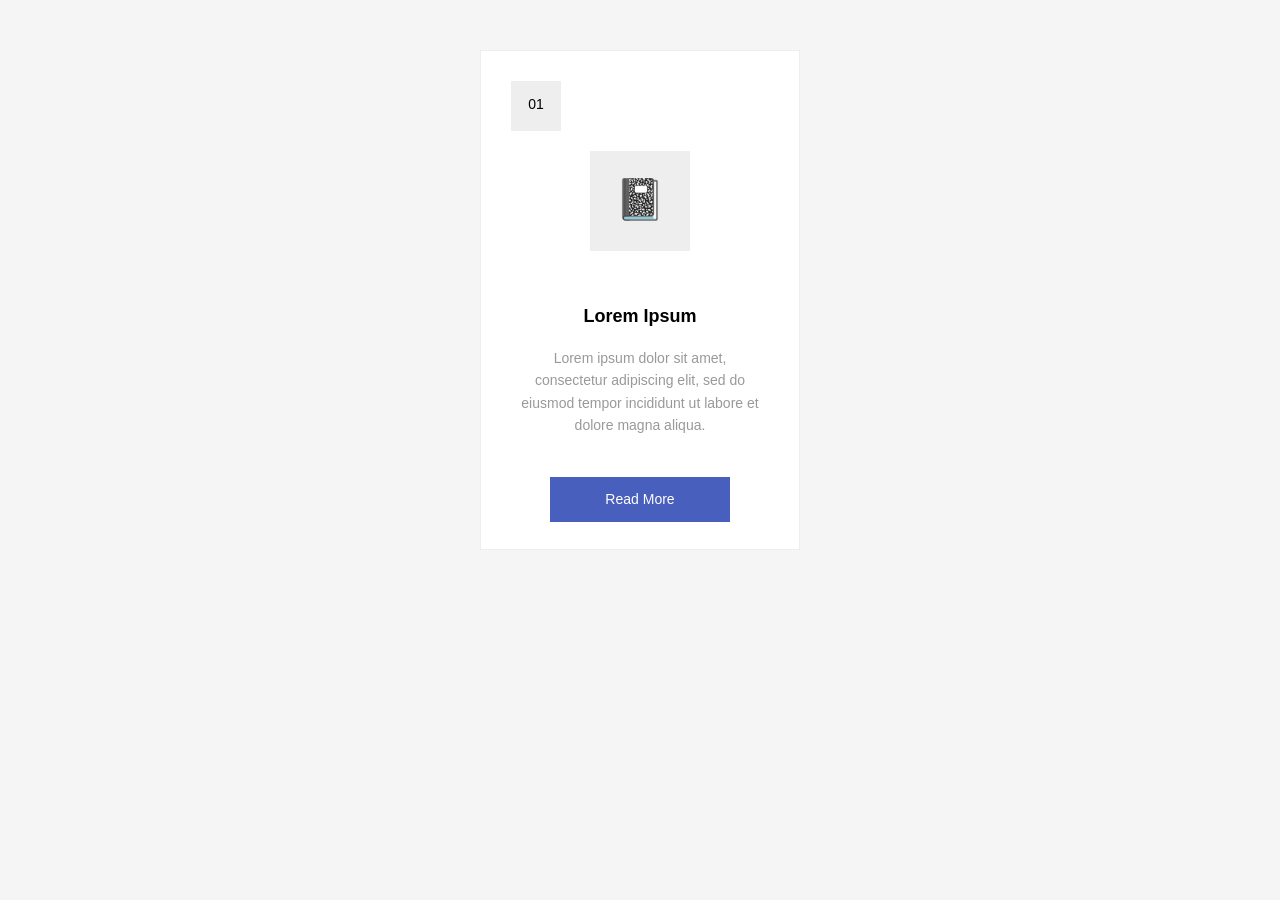
<file: html/css practice/index.html>
<!DOCTYPE html>
<html lang="en">
<head>
<meta charset="UTF-8">
<meta name="viewport" content="width=device-width, initial-scale=1.0">
<title>Box Model Card</title>
<link rel="stylesheet" href="style.css">
</head>
<body>
<div class="card">
<div class="number">
01

</div>
<div class="icon">
📓
</div>
<div class="content">
<h2>Lorem Ipsum</h2>
<p>
Lorem ipsum dolor sit amet, consectetur
adipiscing elit, sed do eiusmod tempor
incididunt ut labore et dolore magna aliqua.
</p>
<button>
Read More
</button>
</div>
</div>
</body>
</html>
</file>
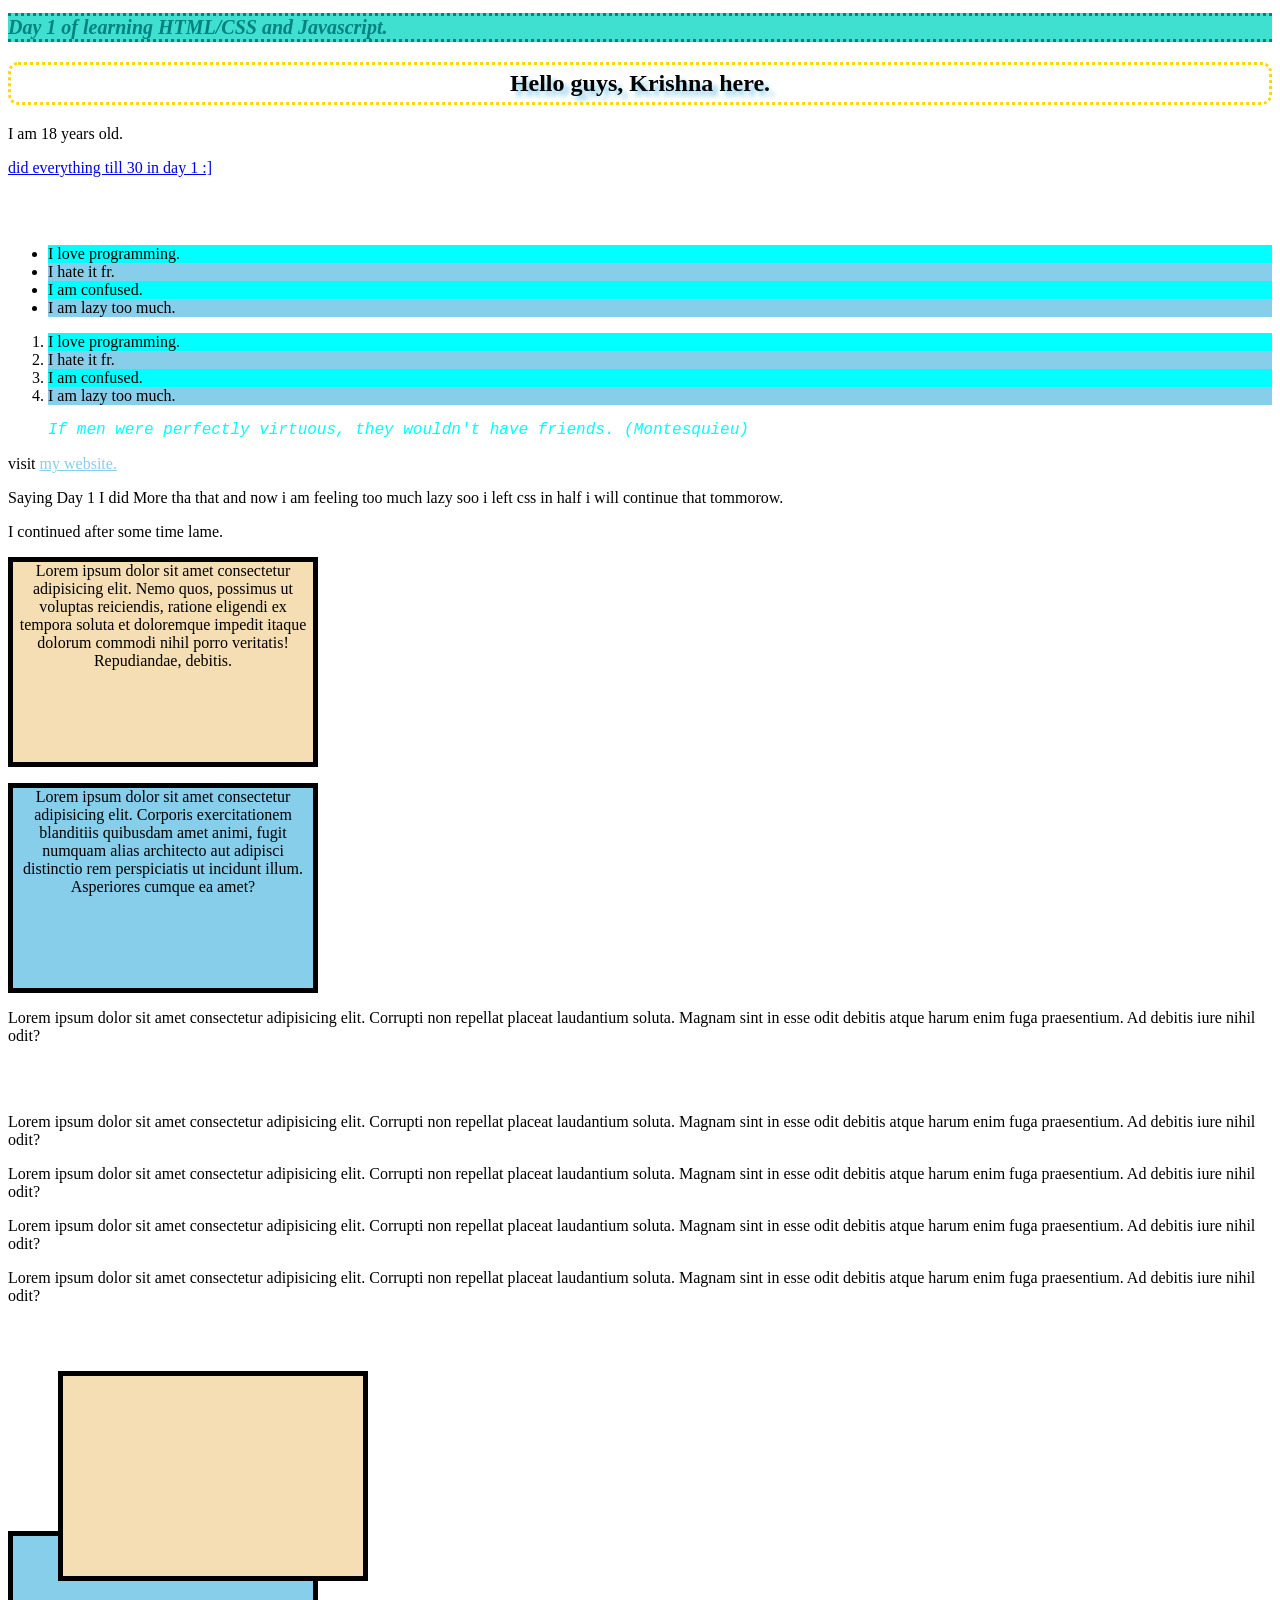
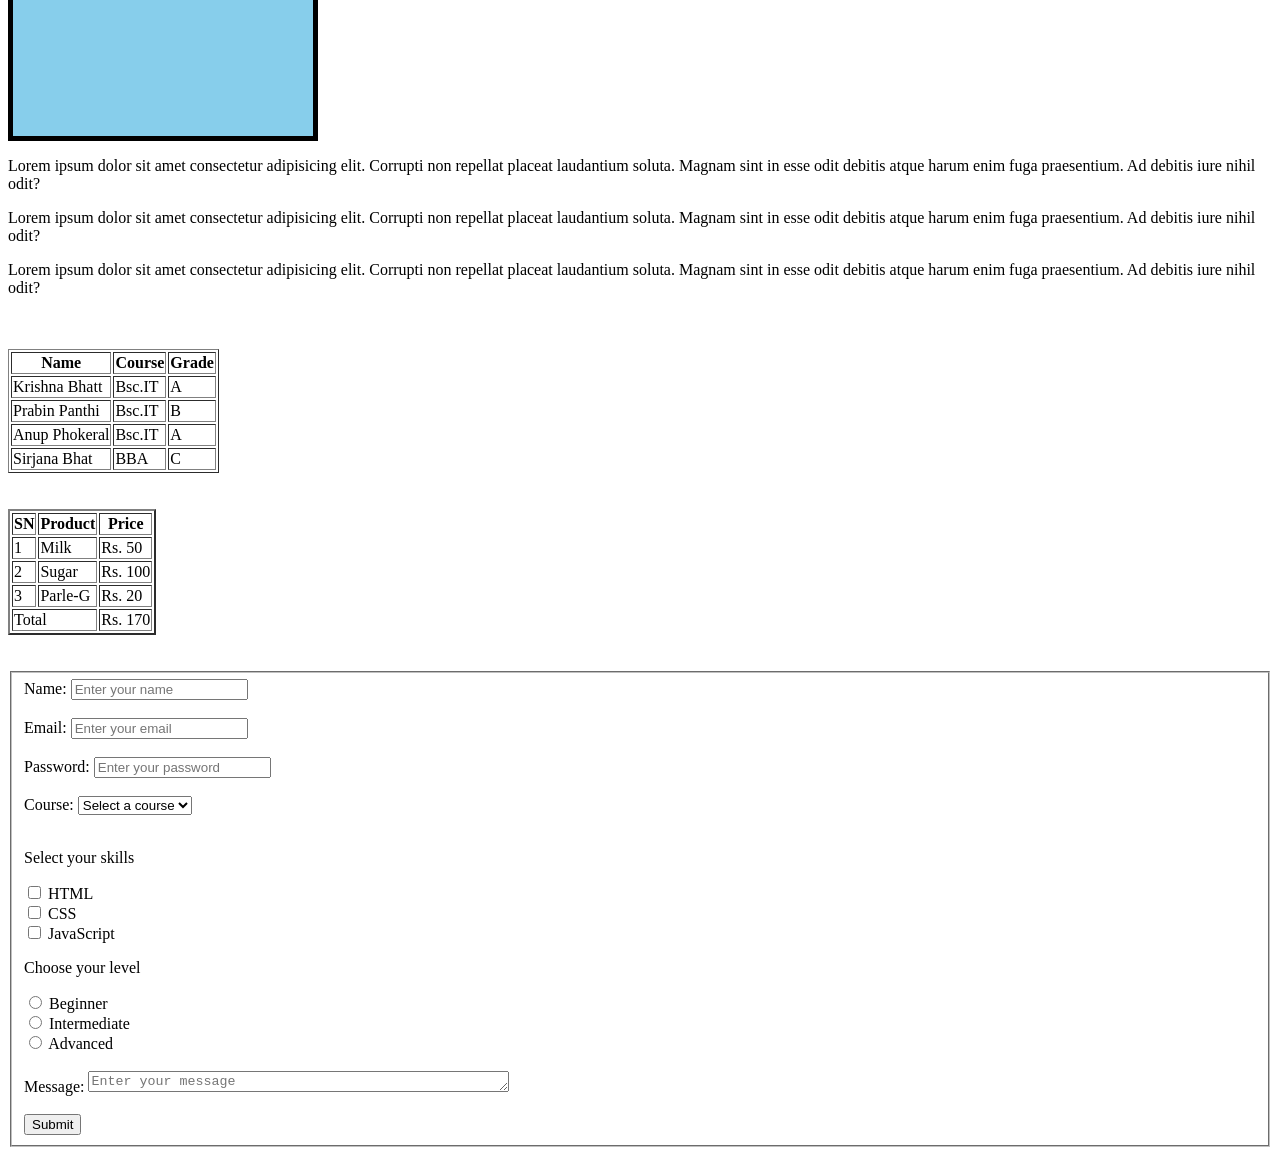
<file: day1.html>
<!DOCTYPE html>
<html lang="en">
<head>
    <meta charset="UTF-8">
    <meta name="viewport" content="width=device-width, initial-scale=1.0">
    <title>Day 1 of HTML/CSS and Javascript</title>
    <link rel="stylesheet" href="style.css">
</head>
<body>
    <h1><em><strong>Day 1 of learning HTML/CSS and Javascript.</em></strong></h1>
    <h2>Hello guys, Krishna here.</h2>
    <p>I am 18 years old.</p>
    <p> <a href="30daysworkin1day.html"> did everything till 30 in day 1 :]</a></p>

    <!-- Some good tags:
    <em>is used to get italic text
    <strong> is used to bold. 
    <br> breaks lines.
    <ul></ul> is unordered list.
    <ol></ol> id for ordered list.
    <dl></dl> is for defination list.
    <dt> <?dt> is for details.
    -->
<br><br>
    <!-- List -->
<ul id="">
       <li> I love programming.</li>
        <li>I hate it fr.</li> 
       <li>I am confused.</li>  
       <li>I am lazy too much.</li>
</ul>

<ol>
    <li> I love programming.</li>
    <li>I hate it fr.</li> 
    <li>I am confused.</li>  
    <li>I am lazy too much.</li>
</ol>

<blockquote id="dunno">
    <p>
        If men were perfectly virtuous, they wouldn't have friends. (Montesquieu)
    </p>
</blockquote>


<!-- pseudo-class= a keyword added to a selector that specifies a special state that of the selected elements -->

 <p class="website">
    visit <a href="https://krishna69.com.np">my website.</a>
 </p>

 <p>Saying Day 1 I did More tha  that and now i am feeling too much lazy soo i left css in half i will continue that tommorow.</p>


 <p>I continued after some time lame.</p>

 <div>
    <p class="box1">Lorem ipsum dolor sit amet consectetur adipisicing elit. Nemo quos, possimus ut voluptas reiciendis, ratione eligendi ex tempora soluta et doloremque impedit itaque dolorum commodi nihil porro veritatis! Repudiandae, debitis.</p>
    <p class="box2">Lorem ipsum dolor sit amet consectetur adipisicing elit. Corporis exercitationem blanditiis quibusdam amet animi, fugit numquam alias architecto aut adipisci distinctio rem perspiciatis ut incidunt illum. Asperiores cumque ea amet?</p>
 </div>

 <!-- float= position an element to the left or right side of a container.
 ex, popular for wrapping 
 element around images. 
 -->


<p>Lorem ipsum dolor sit amet consectetur adipisicing elit. Corrupti non repellat placeat laudantium soluta. Magnam sint in esse odit debitis atque harum enim fuga praesentium. Ad debitis iure nihil odit?</p><br> <br>

<!-- CSS positoning -->
<p>Lorem ipsum dolor sit amet consectetur adipisicing elit. Corrupti non repellat placeat laudantium soluta. Magnam sint in esse odit debitis atque harum enim fuga praesentium. Ad debitis iure nihil odit?</p>
<p>Lorem ipsum dolor sit amet consectetur adipisicing elit. Corrupti non repellat placeat laudantium soluta. Magnam sint in esse odit debitis atque harum enim fuga praesentium. Ad debitis iure nihil odit?</p>
<p>Lorem ipsum dolor sit amet consectetur adipisicing elit. Corrupti non repellat placeat laudantium soluta. Magnam sint in esse odit debitis atque harum enim fuga praesentium. Ad debitis iure nihil odit?</p>
<p>Lorem ipsum dolor sit amet consectetur adipisicing elit. Corrupti non repellat placeat laudantium soluta. Magnam sint in esse odit debitis atque harum enim fuga praesentium. Ad debitis iure nihil odit?</p>



<div class="box3"></div>
<div class="box4"></div>

<p>Lorem ipsum dolor sit amet consectetur adipisicing elit. Corrupti non repellat placeat laudantium soluta. Magnam sint in esse odit debitis atque harum enim fuga praesentium. Ad debitis iure nihil odit?</p>
<p>Lorem ipsum dolor sit amet consectetur adipisicing elit. Corrupti non repellat placeat laudantium soluta. Magnam sint in esse odit debitis atque harum enim fuga praesentium. Ad debitis iure nihil odit?</p>
<p>Lorem ipsum dolor sit amet consectetur adipisicing elit. Corrupti non repellat placeat laudantium soluta. Magnam sint in esse odit debitis atque harum enim fuga praesentium. Ad debitis iure nihil odit?</p>

<br> <br>
         <table border="1">
             <tr>
                 <th>Name</th>
                 <th>Course</th>
                 <th>Grade</th>
             </tr>
             <tr>
                 <td>Krishna Bhatt</td>
                 <td>Bsc.IT</td>
                 <td>A</td>
             </tr>
             <tr>
                 <td>Prabin Panthi</td>
                 <td>Bsc.IT</td>
                 <td>B</td>
             </tr>
             <tr>
                 <td>Anup Phokeral</td>
                 <td>Bsc.IT</td>
                 <td>A</td>
             </tr>
             <tr>
                 <td>Sirjana Bhat</td>
                 <td>BBA</td>
                 <td>C</td>
             </tr>

         </table>
<br> <br>
         <table border="2">
                <tr>
                    <th>SN</th>
                    <th>Product</th>
                    <th>Price</th>
                </tr>

                <tr>
                    <td>1</td>
                    <td>Milk</td>
                    <td>Rs. 50</td>
                </tr>

                <tr>
                    <td>2</td>
                    <td>Sugar</td>
                    <td>Rs. 100</td>
                </tr>

                <tr>
                    <td>3</td>
                    <td>Parle-G</td>
                    <td>Rs. 20</td>
                </tr>
                
                <tr>
                    <td colspan="2">Total</td>
                    <td>Rs. 170</td>
                </tr>

         </table>
<br> <br>
<fieldset>
    
        <form>
            <label for="name">Name:</label>
            <input type="text" id="name" name="name" required placeholder="Enter your name"><br><br>
            <label for="email">Email:</label>
            <input type="email" id="email" name="email" required placeholder="Enter your email"><br><br>
            <label for="password">Password:</label>
            <input type="password" id="password" name="password" required placeholder="Enter your password" minlength="8"><br><br>
            <label for="course">Course:</label>
            <select id="course" name="course" required>
                <option value="">Select a course</option>
                <option value="HTML">HTML</option>
                <option value="CSS">CSS</option>
                <option value="JavaScript">JavaScript</option>
                <option value="Python">Python</option>
            </select><br><br>
            <p>Select your skills</p>
            <input type="checkbox" id="html" name="skills" value="HTML">
            <label for="html">HTML</label><br>
            <input type="checkbox" id="css" name="skills" value="CSS">
            <label for="css">CSS</label><br>
            <input type="checkbox" id="javascript" name="skills" value="JavaScript">
            <label for="javascript">JavaScript</label><br>  

            <!-- Radio Buttons:<br> -->
             <p>Choose your level</p>
            <input type="radio" id="beginner" name="level" value="beginner" required>
            <label for="beginner">Beginner</label><br>
            <input type="radio" id="intermediate" name="level" value="intermediate" required>
            <label for="intermediate">Intermediate</label><br>
            <input type="radio" id="advanced" name="level" value="advanced" required>
            <label for="advanced">Advanced</label><br><br>
            <label for="message">Message:</label>
            <textarea id="message" name="message" placeholder="Enter your message" rows="1" cols="50"></textarea><br><br> 
            <input type="submit" value="Submit">
        </form>



</body>
</html>
</file>
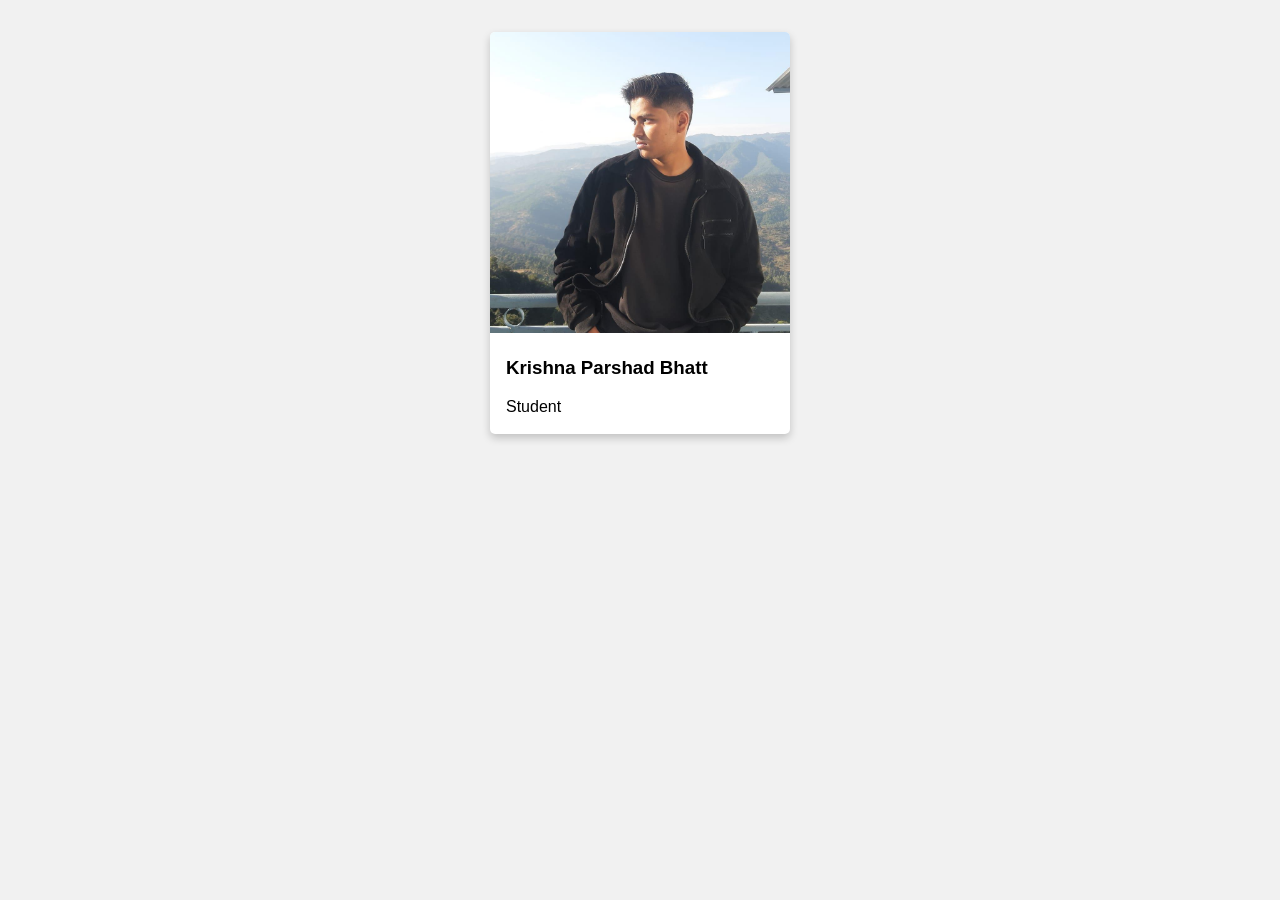
<file: html/css practice/card1.html>
<!DOCTYPE html>
<html lang="en">
<head>
    <meta charset="UTF-8">
    <meta name="viewport" content="width=device-width, initial-scale=1.0">
    <title>Card1</title>
    <link rel="stylesheet" href="card1.css">
</head>
<body>
    <div class="card">
        <img src="473674495_991848122786347_8930588740346560522_n.jpg" alt="Avatar" style="width:100%">
        <div class="container">
            <h3>Krishna Parshad Bhatt</h3>
            <p>Student</p>
        </div>
    </div>
</body>
</html>
</file>
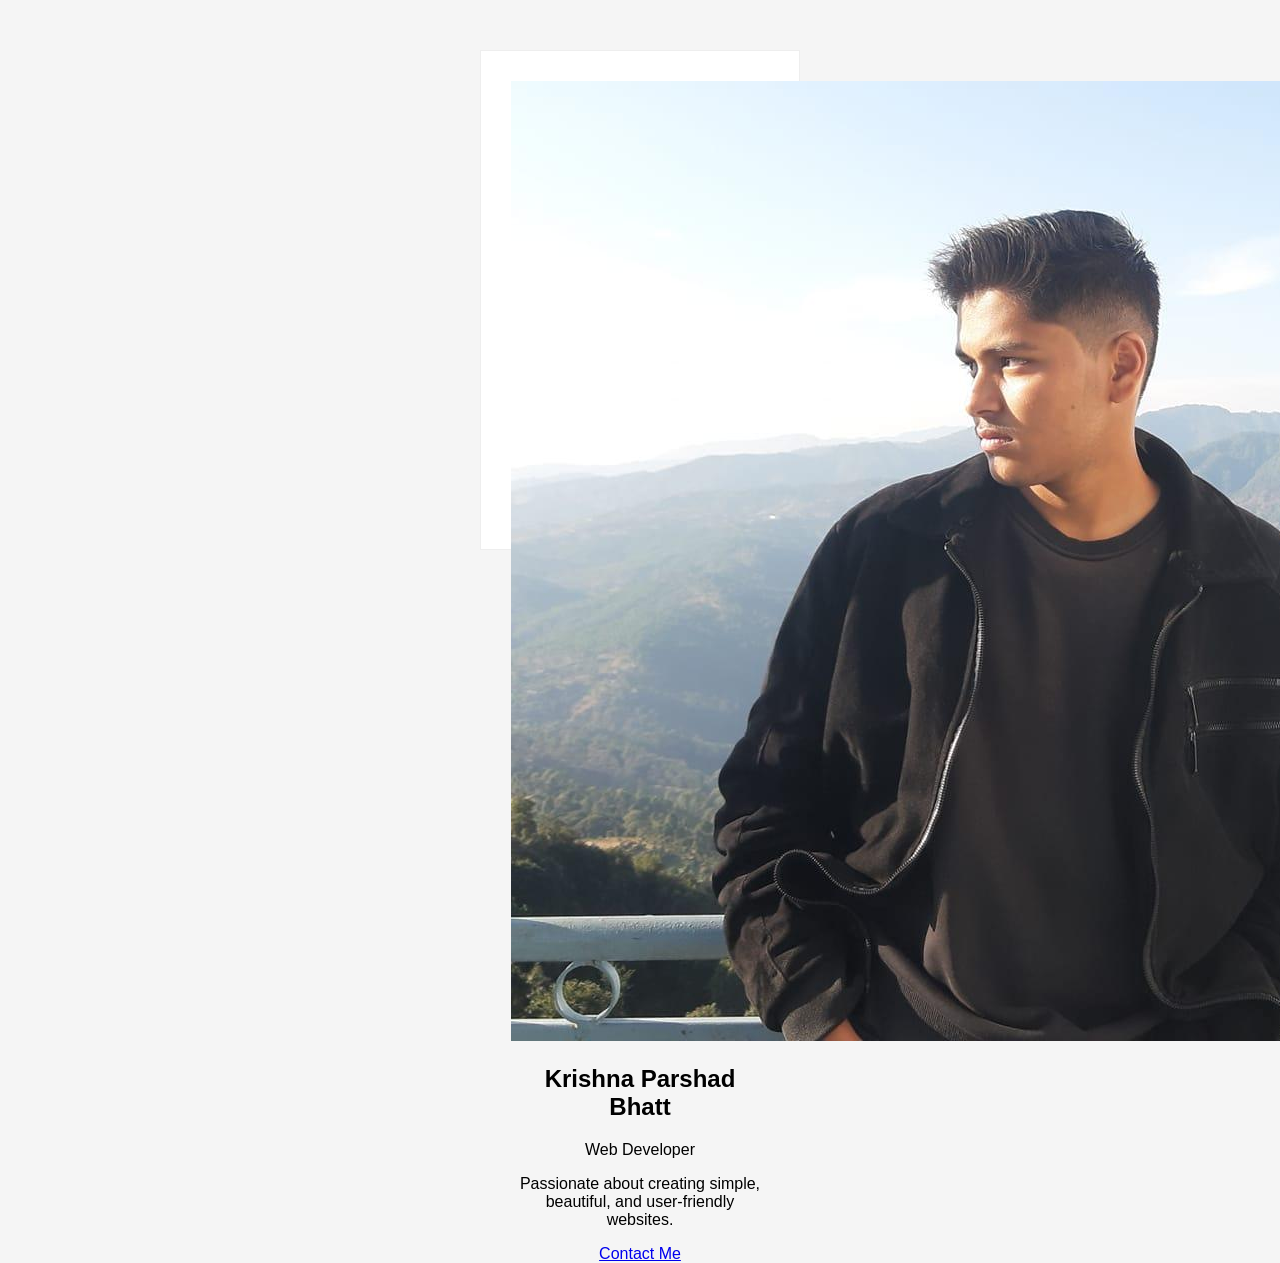
<file: html/css practice/card2.html>
<!DOCTYPE html>
<html lang="en">
<head>
  <meta charset="UTF-8">
  <meta name="viewport" content="width=device-width, initial-scale=1.0">
  <title>Simple Card Design</title>
  <link rel="stylesheet" href="style.css">
</head>
<body>

  <div class="card">
    <img src="473674495_991848122786347_8930588740346560522_n.jpg" alt="Profile Picture" class="card-img">
    <h2 class="card-title">Krishna Parshad Bhatt</h2>
    <p class="card-subtitle">Web Developer</p>
    <p class="card-description">
      Passionate about creating simple, beautiful, and user-friendly websites.
    </p>
    <a href="#" class="card-btn">Contact Me</a>
  </div>

</body>
</html>
</file>
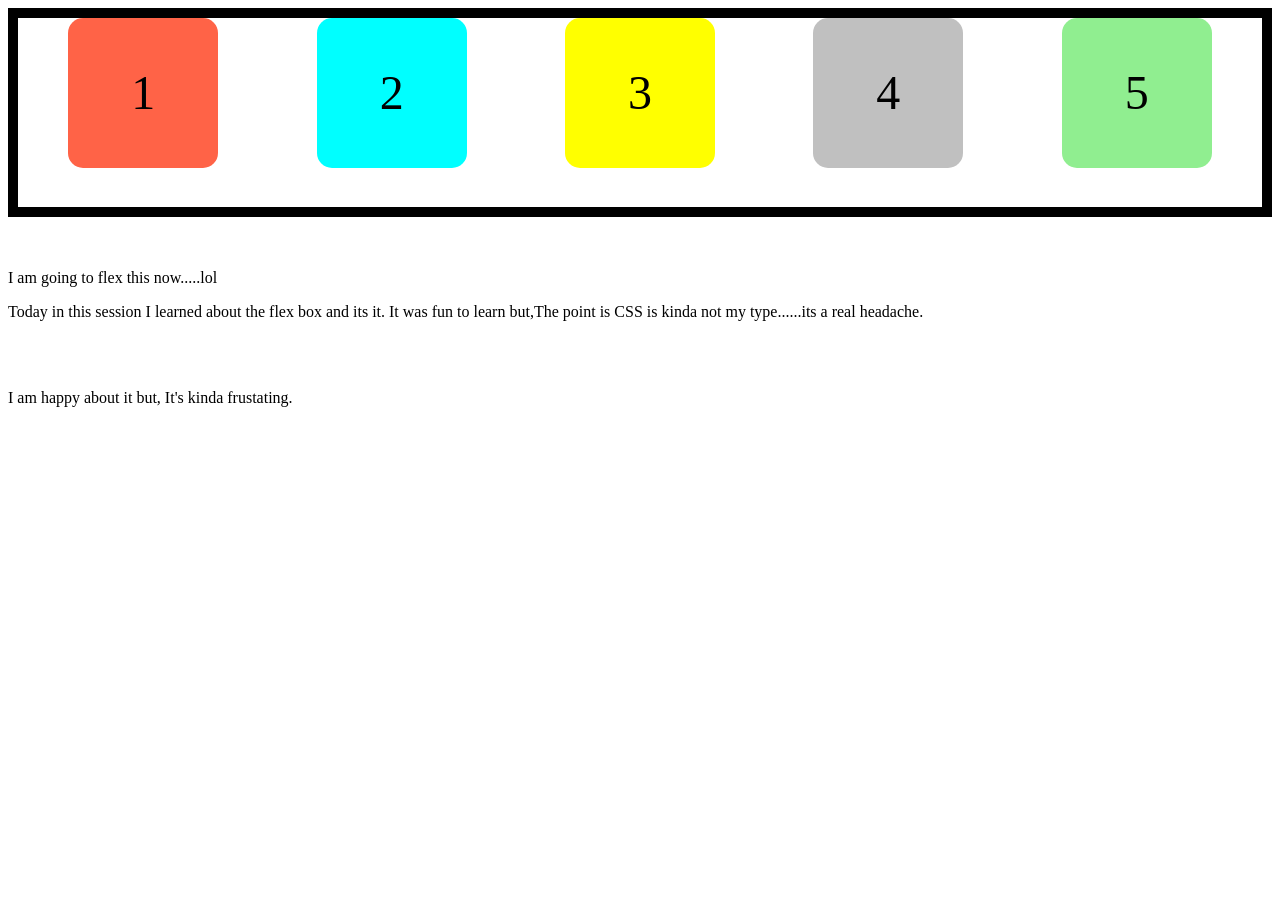
<file: html/css practice/flex.html>
<!DOCTYPE html>
<html lang="en">
<head>
    <link rel="stylesheet" href="flex.css">
    <meta charset="UTF-8">
    <meta name="viewport" content="width=device-width, initial-scale=1.0">
    <title>Document</title>
</head>
<body>

<div class="container">
    <div class="box" id="box1">1</div>
    <div class="box" id="box2">2</div>
    <div class="box" id="box3">3</div>
    <div class="box" id="box4">4</div>
    <div class="box" id="box5">5</div>
</div>

<br><br>

<p>I am going to flex this now.....lol</p>

<p>Today in this session I learned about the flex box and its it. It was fun to learn but,The point is CSS is kinda not my type......its a real headache.</p>

<br> <br>
<p>I am happy about it but, It's kinda frustating.</p>


</body>
</html>
</file>
<file: html/css practice/style.css>
* {
box-sizing: border-box;
}
body {
background-color: #f5f5f5;
font-family: Arial, sans-serif;
}
/* Main Card */
.card {
width: 320px;
height: 500px;
background-color: white;
border: 1px solid #eeeeee;
margin: 50px auto;

padding: 30px;
text-align: center;
}
/* Number */
.number {
width: 50px;
height: 50px;
background-color: #eeeeee;
padding: 15px 0;
margin-bottom: 20px;
font-size: 14px;
}
/* Icon */
.icon {
width: 100px;
height: 100px;
background-color: #eeeeee;
padding: 25px;
margin: 0 auto 35px auto;
font-size: 40px;
}
/* Content */
.content {
width: 100%;
padding: 10px;
}
.content h2 {
margin: 10px 0 20px 0;
font-size: 18px;
}
.content p {
margin: 0 0 30px 0;
color: #999999;
line-height: 1.6;

font-size: 14px;
}
/* Button */
button {
width: 180px;
height: 45px;
background-color: #485fbd;
color: white;
border: none;
padding: 10px;
margin-top: 10px;
font-size: 14px;
cursor: pointer;
}
</file>
<file: style.css>
body{
    background: linear-gradient(skyblue,limegreen);
    background-repeat: no-repeat;
    background-attachment: fixed;
background-image: url(https://reddit.com/r/pics/comments/bh8dz8/i_saw_someone_post_a_picture_of_their_chess_board);
background-attachment: center;
background-size: cover;

}

#dunno{
    color: aqua;
    font-style: italic;
    font-family: 'Courier New', Courier, monospace;
}

.website{

    /* color: yellow;
    background-color: aqua; */
    a:link{
        color: skyblue;
    }

    a:visited{
        color: yellowgreen;
    }

    a:hover{
        color:yellow;
    }
    button:hover{
        background-color: slategray;
    }
    button:active{
        background-color: seagreen;
    }
}

h1{
    color: teal;
    background-color: turquoise;
    font-style: italic;
    font-family: 'Times New Roman', Times, serif;
    font-size: 20px;
    border-top-style: dotted;
    border-bottom-style: dotted ;
}

h2 {
  border-style: dotted;
  border-radius: 10px;
  border-color: gold;
  padding: 5px;
  text-align: center;
  text-shadow: 5px 5px 5px skyblue;

 /*  animation: mySlide;
  animation-iteration-count: infinite;
  animation-duration: 5s; */

  animation: 5s linear 0s infinite running myColorChange;
  
}

@keyframes mySlide{
    from{margin-left: 100%;}
    to{margin-left:0%;}
}

@keyframes myColorChange{
    0%{background-color: red;}
    20%{background-color: turquoise;}
    40%{background-color: cyan;}
    60%{background-color: dimgray;}
    80%{background-color: skyblue;}
    100%{background-color: purple;}



}

h2:hover{
    box-shadow: 5px 5px 5px cadetblue;
}

.box1{
    border: 5px solid;
    width: 300px;
    height: 200px;
    background-color: wheat;
    text-align: center ;
    margin: 10px, 20px,30px,40px ;
}

.box2{
    border: 5px solid;
    width: 300px;
    height: 200px;
    background-color: skyblue;
    margin: 10px, 20px,30px,40px ;
    text-align: center;
    float: both;
}

.box3{
    border: 5px solid;
    width: 300px;
    height: 200px;
    background-color: wheat;
    text-align: center ;
    /* margin: 10px, 20px,30px,40px ; */
    
   /*  position: absolute; */
   /*  position: sticky; */
    /* position: static; */
   /*  position: fixed; */
   position: relative;

   top: 50px;
   left: 50px;
}

.box4{
    border: 5px solid;
    width: 300px;
    height: 200px;
    background-color: skyblue;
    margin: 10px, 20px,30px,40px ;
    text-align: center;
    /*  position: fixed;  */

}

li:nth-child(odd){
background-color: aqua;
}

li:nth-child(even){
    background-color: skyblue;
}
</file>
<file: html/css practice/card1.css>
body {
  background-color: #f1f1f1;
  font-family: Arial, sans-serif;
}

.card:hover{
    box-shadow: 0 8px 16px 0 rgba(0,0,0,0.2);
}

.container {
  padding: 2px 16px;
}

.card {
  width: 300px;
  margin: 32px auto;
  background-color: white;
  box-shadow: 0 4px 8px 0 rgba(0,0,0,0.2);
  transition: 0.3s;
  border-radius: 5px; 
}


img {
  border-radius: 5px 5px 0 0;
}
</file>
<file: html/css practice/flex.css>
.container {
    display: flex;
    flex-direction: row;
    border: 10px solid black;
    height: 21vh;
    justify-content: space-evenly;
    /* align-items: center; */
    flex-wrap: wrap;
    align-content: flex-start;
    column-gap: 3em;
    row-gap: 3em;
}

.box {
    width: 150px;
    height: 150px;
    font-size: 3em;
    line-height: 150px;
    text-align: center;
    border-radius: 15px;
}

#box1 {
     background-color: tomato;
     /* align-self: center; */
     /* order: 1; */
     }
#box2 {
     background-color: aqua; 
    }
#box3 {
     background-color: yellow;
     }
#box4 {
     background-color: silver; 
    }
#box5 {
     background-color: lightgreen; 
    }
</file>
